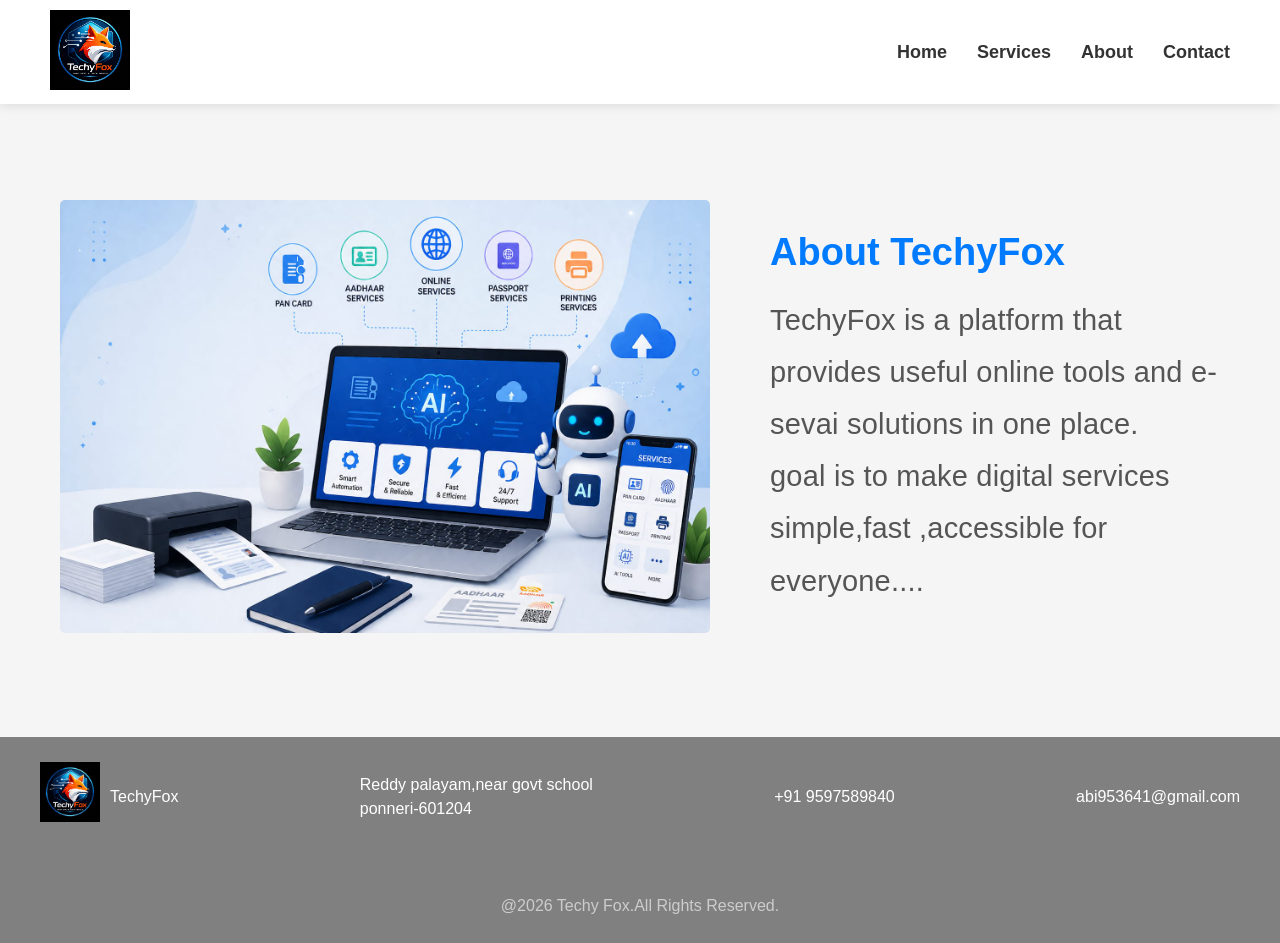
<file: about.html>
<!DOCTYPE html>
<html lang="en">
<head>
    <meta charset="UTF-8">
    <meta name="viewport" content="width=device-width, initial-scale=1.0">
    <title>about page</title>
    <link rel="stylesheet" href="about.css">
</head>
<body>
    <header>
        <nav class="navbar">
            <div class="logo">
                <a href="index.html">
                    <img src="logo.jpeg" alt="TechyFox logo">
                </a>
            </div>
            <ul class="navlinks">
                <li><a href="index.html" >Home</a></li>
                    <li><a href="services.html">Services</a></li>
                     <li><a href="about.html">About</a></li>
                      <li><a href="contact.html">Contact</a></li>
            </ul>
        </nav>
    
    </header>
     <section class="hero">

            <div class="heroimage">
            <img src="herosection.jpeg" alt="Techy Fox Hero Illustration">
            </div>
            <div class="about">
                <h2>About TechyFox</h2>
        <p>TechyFox is a platform that provides useful online tools and e-sevai
            solutions in one place.</p>
            <p> goal is to make digital services simple,fast
            ,accessible for everyone....
        </p>
        </div>
    </section>
    <footer class="footer">
        <div class="footerrow">
            <div class="footerlogo">
                <img src="logo.jpeg" alt="Techy Fox logo">
                <span>TechyFox</span>
            </div>
            <div class="footeritem">
    Reddy palayam,near govt school <br>ponneri-601204
    </div>
    <div class="footeritem">+91 9597589840</div>
    <div class="footeritem">abi953641@gmail.com</div>
</div>
<hr>
<p class="copyright">@2026 Techy Fox.All Rights Reserved.</p>
    </footer>
</body>
</html>
</file>
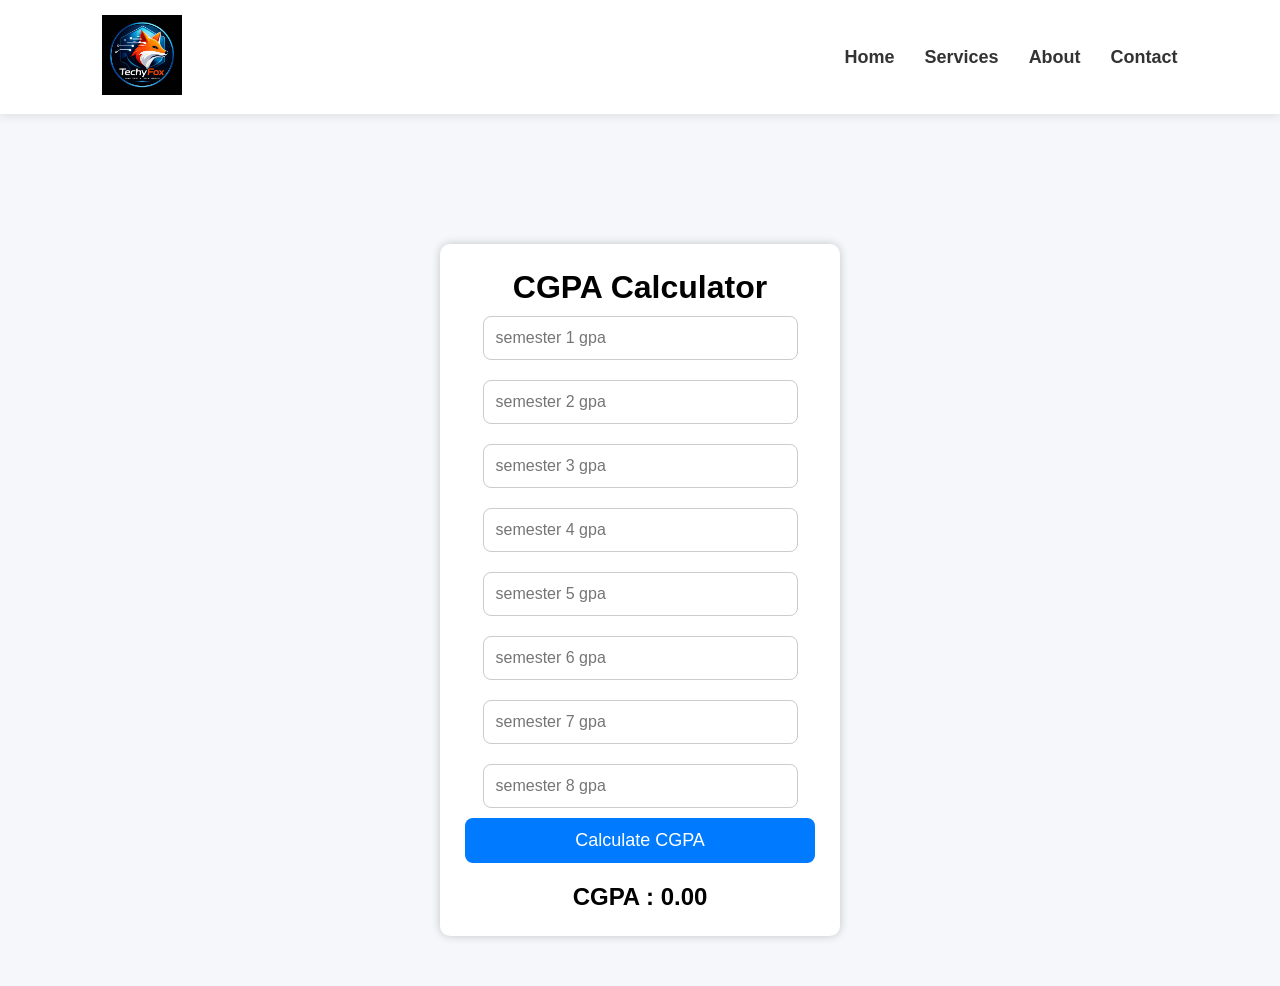
<file: cgpa.html>
<!DOCTYPE html>
<html lang="en">
<head>
    <meta charset="UTF-8">
    <meta name="viewport" content="width=device-width, initial-scale=1.0">
    <title>CGPA Calculator</title>
    <link rel="stylesheet" href="cgpa.css">
</head>
<body>
    <header>
        <nav class="navbar">
            <div class="logo">
                <a href="index.html">
                    <img src="logo.jpeg" alt="TechyFox logo">
                </a>
            </div>
            <ul class="navlinks">
                <li><a href="index.html" >Home</a></li>
                    <li><a href="services.html">Services</a></li>
                     <li><a href="about.html">About</a></li>
                      <li><a href="contact.html">Contact</a></li>
            </ul>
        </nav>
    </header>
    <div class="container">
        <h1>CGPA Calculator</h1>
        <input type="text" id="sem1" placeholder="semester 1 gpa"
        step="0.01">
        <input type="text" id="sem2" placeholder="semester 2 gpa"
        step="0.01">
        <input type="text" id="sem3" placeholder="semester 3 gpa"
        step="0.01">
        <input type="text" id="sem4" placeholder="semester 4 gpa"
        step="0.01">
        <input type="text" id="sem5" placeholder="semester 5 gpa"
        step="0.01">
        <input type="text" id="sem6" placeholder="semester 6 gpa"
        step="0.01">
        <input type="text" id="sem7" placeholder="semester 7 gpa"
        step="0.01">
        <input type="text" id="sem8" placeholder="semester 8 gpa"
        step="0.01">
        <button onclick="calculateCGPA()">Calculate CGPA</button>
        <h2 id="result">CGPA : 0.00</h2>
    </div>
    <script src="cgpa.js"></script>
</body>
</html>
</file>
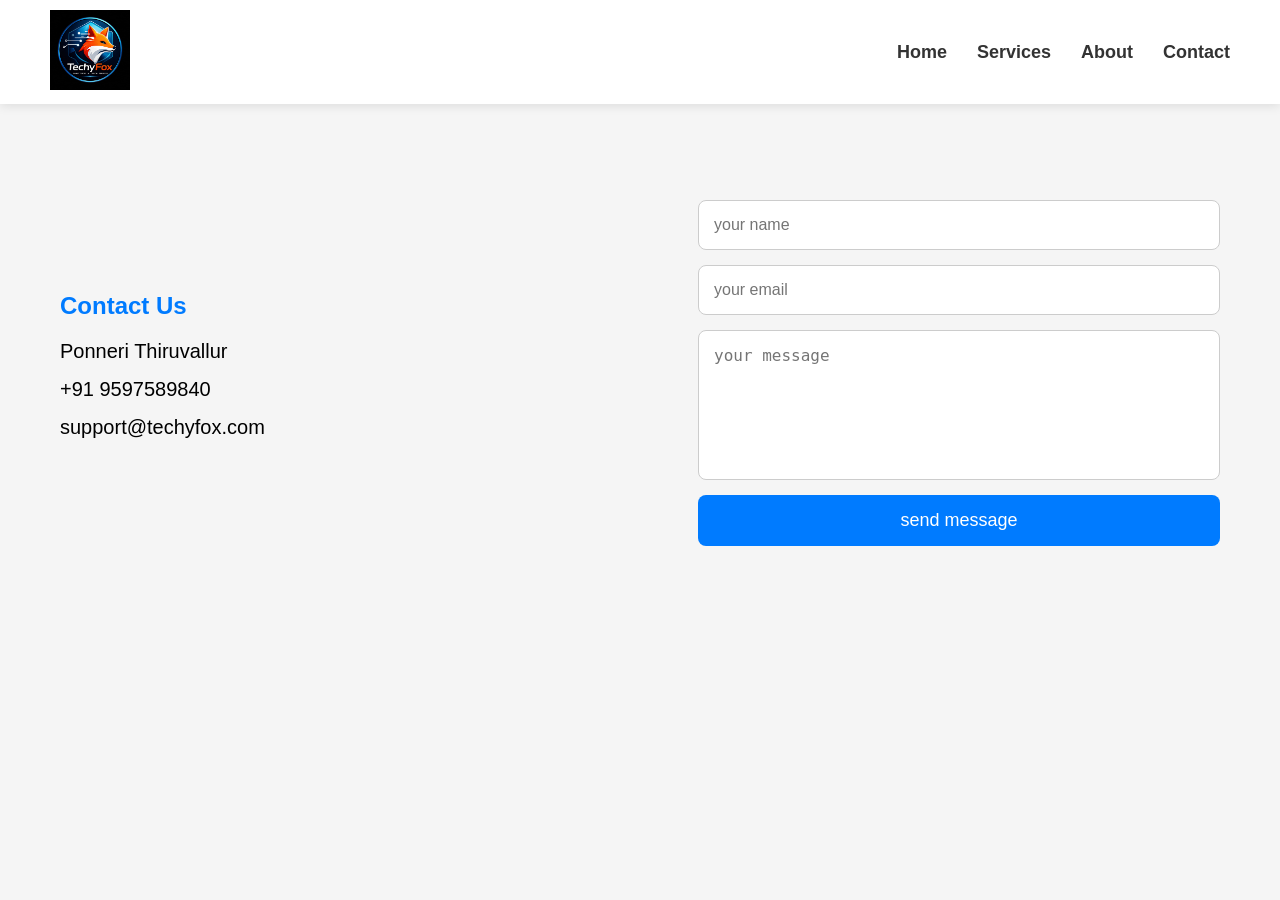
<file: contact.html>
<!DOCTYPE html>
<html lang="en">
<head>
    <meta charset="UTF-8">
    <meta name="viewport" content="width=device-width, initial-scale=1.0">
    <title>about page</title>
    <link rel="stylesheet" href="contact.css">
</head>
<body>
    <header>
        <nav class="navbar">
            <div class="logo">
                <a href="index.html">
                    <img src="logo.jpeg" alt="TechyFox logo">
                </a>
            </div>
            <ul class="navlinks">
                <li><a href="index.html" >Home</a></li>
                    <li><a href="services.html">Services</a></li>
                     <li><a href="about.html">About</a></li>
                      <li><a href="contact.html">Contact</a></li>
            </ul>
        </nav>
    
    </header>
    <section class="contact">
        <div class="contactinfo">
            <h1>Contact Us</h1>
            <p>Ponneri Thiruvallur</p>
            <p>+91 9597589840</p>
            <p>support@techyfox.com</p>

        </div>
        <div class="contactform">
            <input type="text" placeholder="your name">
            <input type="text" placeholder="your email">
            <textarea placeholder="your message"></textarea>
            <button>send message</button>
        </div>
    </section>
</file>
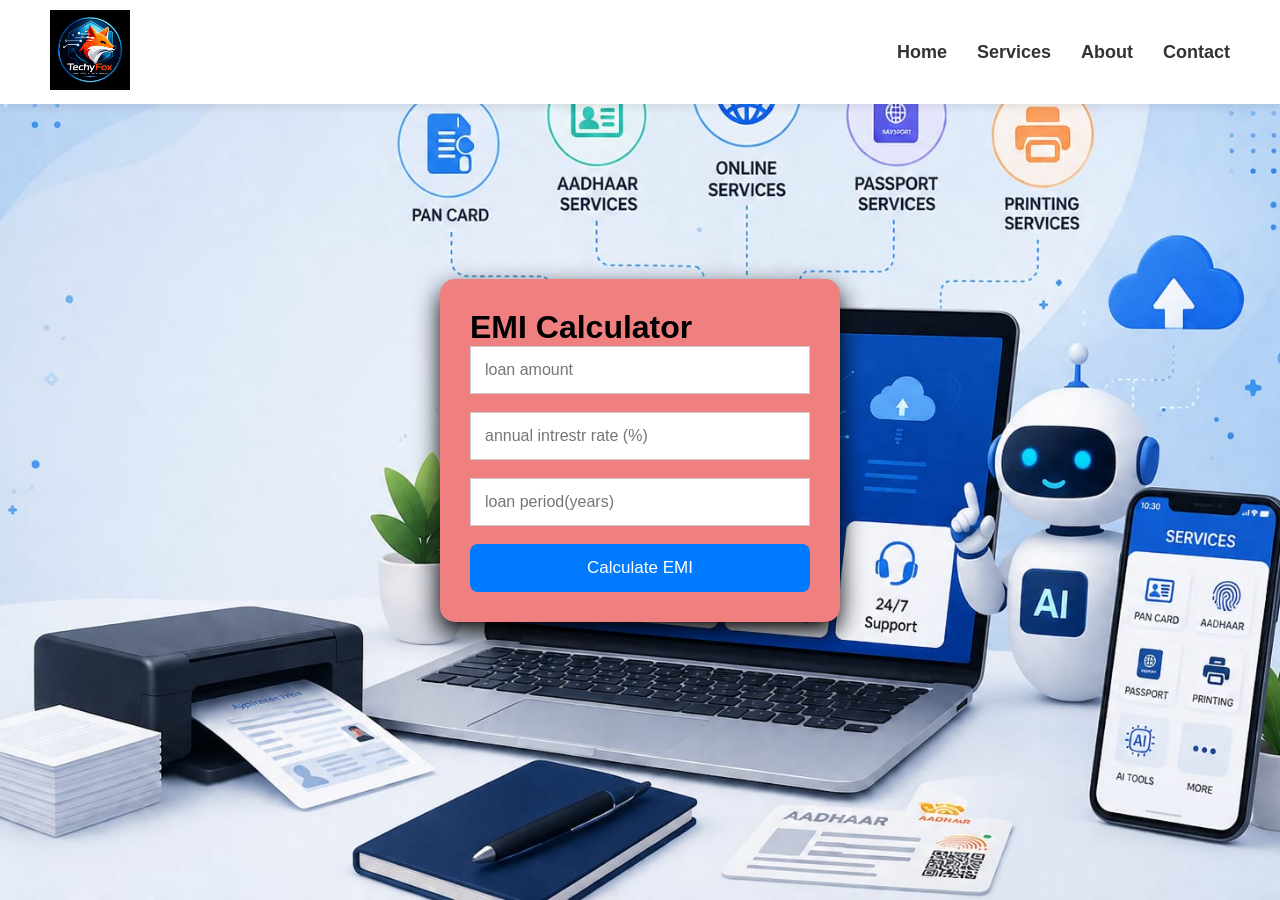
<file: emi.html>
<!DOCTYPE html>
<html lang="en">
<head>
    <meta charset="UTF-8">
    <meta name="viewport" content="width=device-width, initial-scale=1.0">
    <title>EMI Calculator</title>
    <link rel="stylesheet" href="emi.css">
</head>
<body>
    
     <header>
        <nav class="navbar">
            <div class="logo">
                <a href="index.html">
                    <img src="logo.jpeg" alt="TechyFox logo">
                </a>
            </div>
            <ul class="navlinks">
                <li><a href="index.html" >Home</a></li>
                    <li><a href="services.html">Services</a></li>
                     <li><a href="about.html">About</a></li>
                      <li><a href="contact.html">Contact</a></li>
            </ul>
        </nav>
    </header>
    <div class="container">
        <h1>EMI Calculator</h1>
        <input type="number" id="loanamount" placeholder="loan amount" >
    <input type="number" id="intrestrate" placeholder="annual intrestr rate (%)">
    <input type="text" id="loanyears" placeholder="loan period(years)">
    <button onclick="calculateEMI()">Calculate EMI</button>
    <h2 id="result"></h2>
 </div>
 <script src="emi.js"></script>
</body>
</html>
</file>
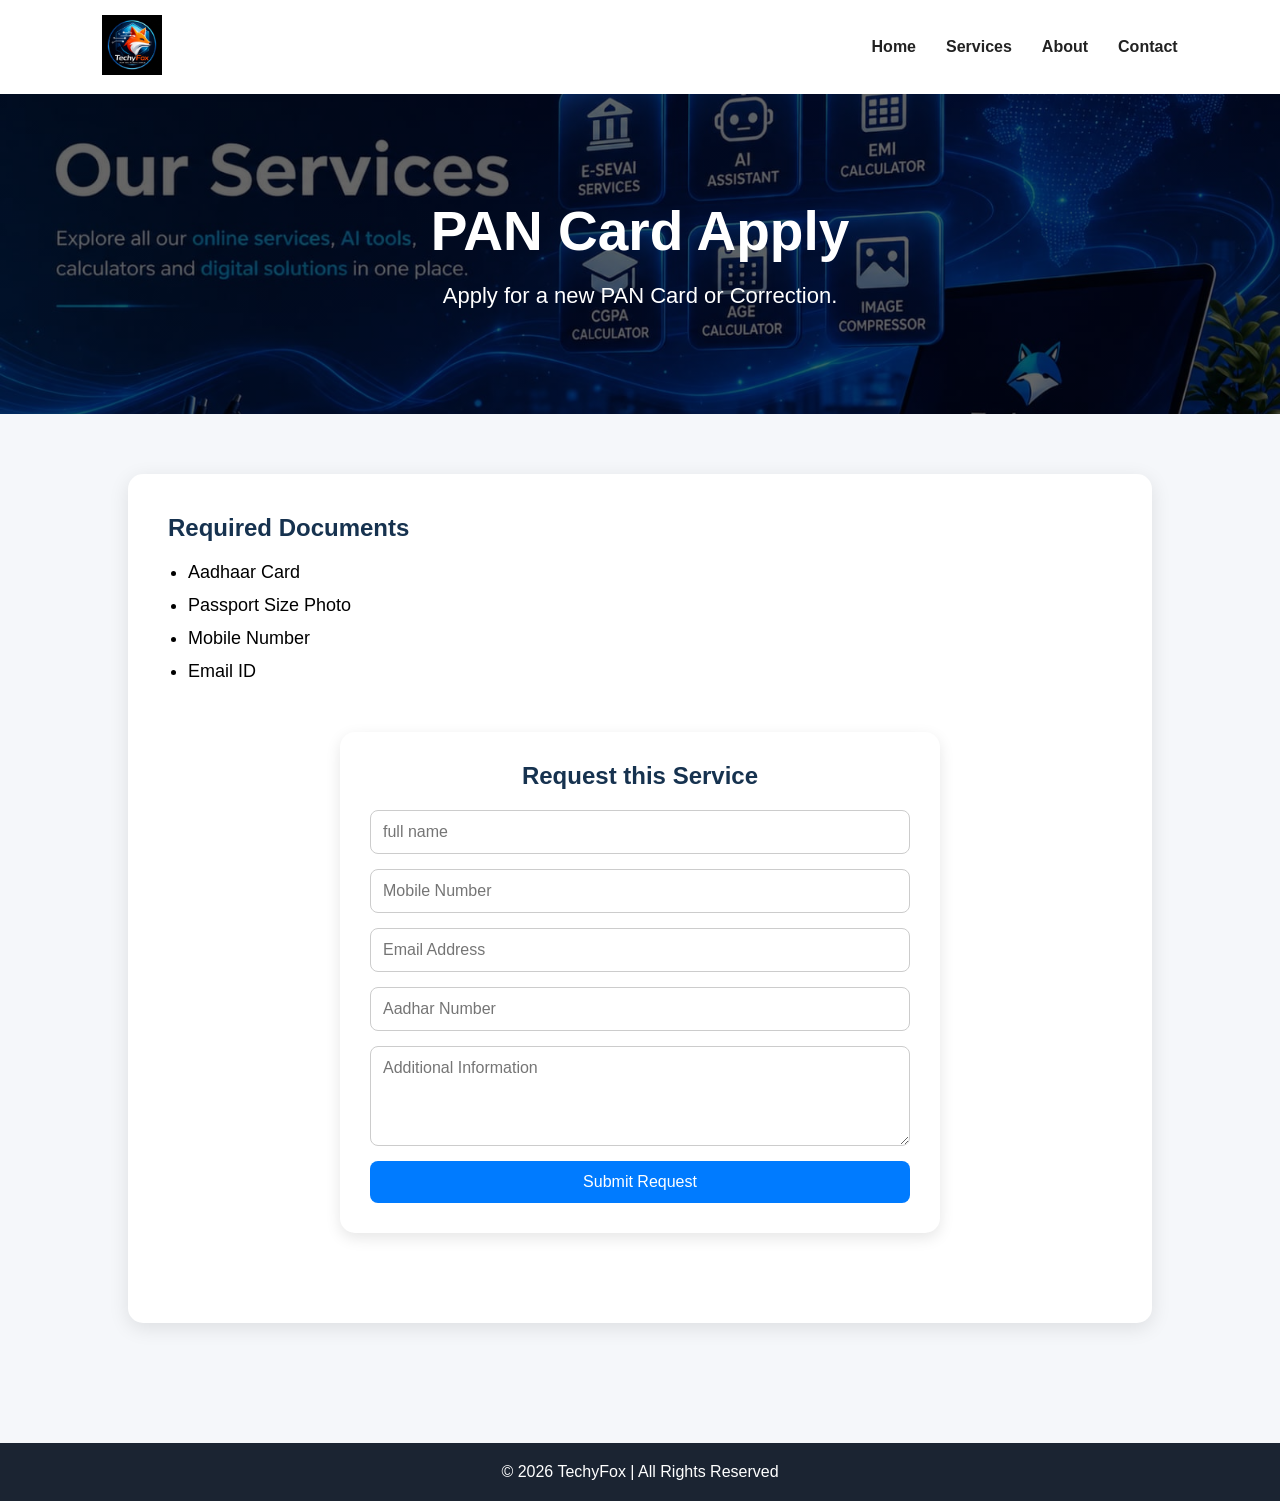
<file: servicerequest.html>
<!DOCTYPE html>
<html lang="en">
<head>
    <meta charset="UTF-8">
    <meta name="viewport" content="width=device-width, initial-scale=1.0">
    <title>Service Request</title>
    <link rel="stylesheet" href="servicerequest.css">
</head>
<body>

<header>
    <nav class="navbar">

        <div class="logo">
            <img src="logo.jpeg" width="60">
        </div>

        <ul class="navlinks">
            <li><a href="index.html">Home</a></li>
            <li><a href="services.html">Services</a></li>
            <li><a href="#">About</a></li>
            <li><a href="#">Contact</a></li>
        </ul>

    </nav>
</header>

<section class="hero">

    <div class="overlay">

        <h1 id="servicetitle">Loading...</h1>

        <p id="servicedescription">
            Please wait...
        </p>

    </div>

</section>

<section class="details">

<div class="card">

<h2>Required Documents</h2>

<ul id="servicelist">

</ul>
<section class="requestform">
 <h2>Request this Service</h2>
 <form id="Request Form">
    <input type="text" placeholder="full name" required>
    <input type="tel" placeholder="Mobile Number" required>
    <input type="email" placeholder="Email Address">
    <input type="text" placeholder="Aadhar Number">
    <textarea placeholder="Additional Information" 
    (optional)></textarea>
<button type="submit">Submit Request</button> 
</form>

</div>
</section>
</section>

<footer>

<p>© 2026 TechyFox | All Rights Reserved</p>

</footer>

<script src="servicerequest.js"></script>

</body>
</html>
</file>
<file: about.css>
*{
    margin: 0;
    padding: 0;
    box-sizing: border-box;
}html{
    scroll-behavior: smooth;
}
body{
    font-family: Arial, Helvetica, sans-serif;
    background-color: #f5f5f5;
    padding-top: 100px;
}
.navbar{
    display: flex;
    justify-content: space-between;
    align-items: center;
    background-color: white;
    padding: 10px 50px;
    position: fixed;
    width: 100%;
    box-shadow: 0 2px 10px rgba(0,0,0,0.1);
left: 0;
    top: 0;
    z-index: 1000;

}.logo img{
    width: 80px;
    height: auto;
}
.navlinks{
    list-style: none;
    display: flex;
    gap: 30px;
}
.navlinks a{
    text-decoration: none;
    color: #333;
    font-size: 18px;
    font-weight: 600;
}
.navlinks a:hover{
    color: #007bff;
}
.hero{
    display: flex;
    justify-content: space-between;
    align-items: center;
    padding: 100px 60px;
    background-color: #f5f5f5;
}

.heroimage img{
    width: 650px;
    border-radius: 5px;
}
.about{
    max-width: 450px;
}
.about h2
{
    font-size: 38px;
    color: #007bff;
    margin-bottom: 20px;
}
.about p{
    font-size: 29px;
line-height: 1.8;
letter-spacing: 0.2px;
color: #555;
}
.footer{
    background:gray;
    color: white;
    padding: 25px 40px;
line-height:1.5;

}
.footerrow{
    display: flex;
    justify-content: space-between;
    gap: 20px;
    flex-wrap: wrap;
    align-items: center;
}
.footerlogo{
    display: flex;
    align-items: center;
    gap:10px;
}
.footerlogo img{
    width: 60px;
    margin-bottom: 10px;
}

.footeritem{
font-size: 16px;

}
hr{
    margin: 30px 0;
    border: 1px solid gray;
}
.copyright{
    text-align: center;
    color: #ccc;
}
</file>
<file: cgpa.css>
* {
    margin: 0;
    padding: 0;
    box-sizing: border-box;
    font-family: Arial, sans-serif;
}

body {
    background: #f5f7fa;
}

.navbar {
    display: flex;
    justify-content: space-between;
    align-items: center;
    padding: 15px 8%;
    background: white;
    box-shadow: 0 2px 10px rgba(0, 0, 0, .1);
}

.navlinks {
    display: flex;
    list-style: none;
    gap: 30px;

}
.navlinks a{
    text-decoration: none;
    color: #333;
    font-size: 18px;
    font-weight: 600;
}
.navlinks a:hover{
    color: #007bff;
}
.logo img{
    width: 80px;
    height: auto;
}
.container{
    width: 400px;
    margin: 50px auto;
    background: white;
    padding: 25px;
    border-radius: 10px;
    box-shadow: 0 0 10px rgba(0,0,0,0.2);
    text-align: center;
    margin-top: 130px;
}
input{
    width: 90%;
    padding: 12px;
    margin: 10px 0;
    font-size: 16px;
    border-radius: 8px;
    border: 1px solid #ccc;
}
button{
    width:100%;
    padding: 12px;
    font-size: 18px;
    background: #007bff;
    color: white;
    border: none;
    border-radius: 8px;
    cursor: pointer;
}
button:hover{
    background: #0056b3;
}
h2{
    margin-top: 20px;
}
</file>
<file: contact.css>
*{
    margin: 0;
    padding: 0;
    box-sizing: border-box;
}html{
    scroll-behavior: smooth;
}
body{
    font-family: Arial, Helvetica, sans-serif;
    background-color: #f5f5f5;
    padding-top: 100px;
}
.navbar{
    display: flex;
    justify-content: space-between;
    align-items: center;
    background-color: white;
    padding: 10px 50px;
    position: fixed;
    width: 100%;
    box-shadow: 0 2px 10px rgba(0,0,0,0.1);
left: 0;
    top: 0;
    z-index: 1000;

}.logo img{
    width: 80px;
    height: auto;
}
.navlinks{
    list-style: none;
    display: flex;
    gap: 30px;
}
.navlinks a{
    text-decoration: none;
    color: #333;
    font-size: 18px;
    font-weight: 600;
}
.navlinks a:hover{
    color: #007bff;
}
.contact{
    display:flex ;
    justify-content:space-between;
align-items:center ;
gap: 60px;
padding: 100px 60px;
background: #f5f5f5;
}
.contactinfo{
    width: 45%;

}
.contactinfo h1{
    font-size: 42;
    color: #007bff;
    margin-bottom: 20px;
}
.contactinfo p{
    font-size:20px ;
    margin: 15px 0;
    color: black;
}
.contactform{
    width: 45%;
    display: flex;
    flex-direction: column;
    gap: 15px;
}
.contactform input,.contactform textarea{
    padding: 15px;
    border: 1px solid#ccc;
border-radius: 8px;
font-size: 16px;
}
.contactform textarea{
    height: 150px;
resize: none;
}
.contactform button{
    padding: 15px;
    background: #007bff;
    color: white;
    border: none;
    border-radius: 8px;
    cursor: pointer;
    font-size: 18px;
}
.contactform button:hover{
    background: #0056b3;
}
</file>
<file: emi.css>
*{
    margin: 0;
    padding: 0;
    box-sizing: border-box;
    font-family: Arial, Helvetica, sans-serif;
}

body {
     background-color: #f2f5f9;
    display: flex;
    justify-content: center;
    align-items: center;
    height: 100vh;
    margin: 0;
    padding: 0;
    background-attachment: fixed;
    background-image: url("herosection.jpeg");
    background-repeat:no-repeat; 
    background-size:cover;
    background-position:center;
    background-attachment:fixed
}
.container{
    width: 400px;
    background: lightcoral;
    padding: 30px;
    border-radius: 15px;               
    box-shadow: 0 10px 25px rgba(0,0,0.1);
}
.container input{
    width: 100%;
    padding: 14px;
    margin-bottom: 18px;
    border:1px solid #ccc;
    font-size:16px
}
.container button{
    width: 100%;
    padding: 14px;
    background:#007bff;
    color:white;
    border: none;
    border-radius: 8px;
    font-size: 17px;
    cursor: pointer;
}
.navbar{
    display: flex;
    justify-content: space-between;
    align-items: center;
    background-color: white;
    padding: 10px 50px;
    position: fixed;
    width: 100%;
    box-shadow: 0 2px 10px rgba(0,0,0,0.1);
left: 0;
    top: 0;
    z-index: 1000;

}.logo img{
    width: 80px;
    height: auto;
}
.navlinks{
    list-style: none;
    display: flex;
    gap: 30px;
}
.navlinks a{
    text-decoration: none;
    color: #333;
    font-size: 18px;
    font-weight: 600;
}
.navlinks a:hover{
    color: #007bff;
}
</file>
<file: servicerequest.css>
* {
    margin: 0;
    padding: 0;
    box-sizing: border-box;
    font-family: Arial, sans-serif;
}

body {
    background: #f5f7fa;
}

.navbar {
    display: flex;
    justify-content: space-between;
    align-items: center;
    padding: 15px 8%;
    background: white;
    box-shadow: 0 2px 10px rgba(0, 0, 0, .1);
}

.navlinks {
    display: flex;
    list-style: none;
    gap: 30px;
}

.navlinks a {
    text-decoration: none;
    color: #222;
    font-weight: bold;
}

.hero {
    height: 320px;
    display: flex;
    justify-content: center;
    align-items: center;
    background: linear-gradient(rgba(0, 0, 0, .6), rgba(0, 0, 0, .6)),
        url("service.jpeg");
    background-size: cover;
    background-position: center;
    text-align: center;
}

.overlay h1 {
    font-size: 55px;
    color: white;
    margin-bottom: 20px;
}

.overlay p {
    font-size: 22px;
    color: white;
}

.details {
    padding: 60px 10%;
}

.card {
    background: white;
    padding: 40px;
    border-radius: 15px;
    box-shadow: 0 5px 20px rgba(0, 0, 0, .1);
}

.card h2 {
    margin-bottom: 20px;
    color: #16324f;
}

.card ul {
    padding-left: 20px;
}

.card li {
    margin: 12px 0;
    font-size: 18px;
}

footer {
    margin-top: 60px;
    background: #1b2432;
    color: white;
    text-align: center;
    padding: 20px;
}
.requestform{
    width:80%;
    max-width:600px;
    margin:50px auto;
    background:#fff;
    padding:30px;
    border-radius:15px;
    box-shadow:0 5px 15px rgba(0,0,0,.1);
}

.requestform h2{
    text-align:center;
    margin-bottom:20px;
}

.requestform form{
    display:flex;
    flex-direction:column;
    gap:15px;
}

.requestform input,
.requestform textarea{
    padding:12px;
    border:1px solid #ccc;
    border-radius:8px;
    font-size:16px;
}

.requestform textarea{
    resize:vertical;
    min-height:100px;
}

.requestform button{
    padding:12px;
    border:none;
    background:#007bff;
    color:white;
    font-size:16px;
    border-radius:8px;
    cursor:pointer;
}

.requestform button:hover{
    background:#0056b3;
}
</file>
